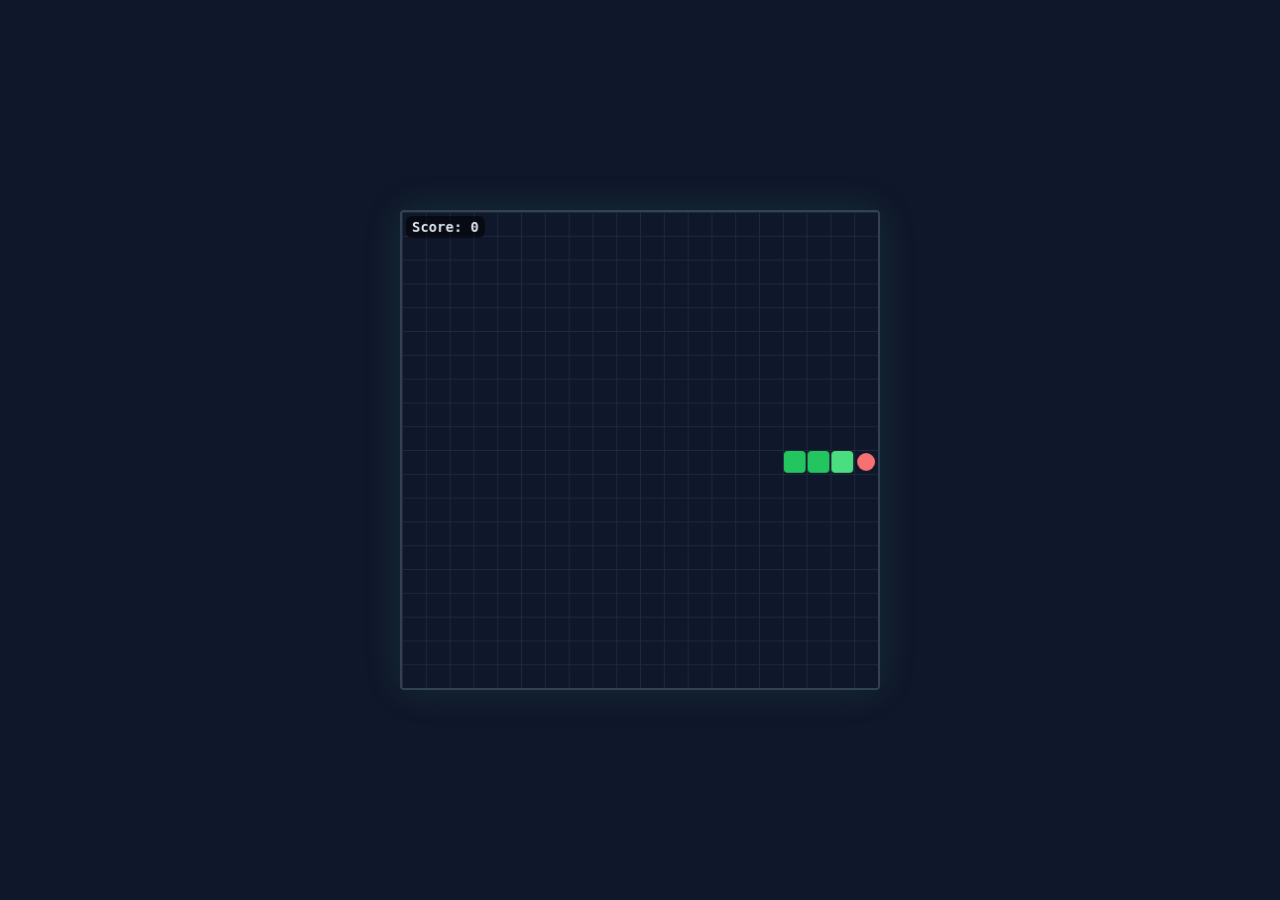
<file: index.html>
<!DOCTYPE html>
<html lang="ru">
<head>
  <meta charset="UTF-8" />
  <meta name="viewport" content="width=device-width, initial-scale=1.0" />
  <title>Snake</title>
  <link rel="stylesheet" href="style.css" />
</head>
<body>
  <div id="app">
    <canvas id="gameCanvas"></canvas>

    <!-- Mobile D-pad -->
    <div id="dpad">
      <button id="btn-up"    class="dpad-btn" aria-label="Up">▲</button>
      <div class="dpad-row">
        <button id="btn-left"  class="dpad-btn" aria-label="Left">◀</button>
        <button id="btn-right" class="dpad-btn" aria-label="Right">▶</button>
      </div>
      <button id="btn-down"  class="dpad-btn" aria-label="Down">▼</button>
    </div>
  </div>

  <script src="game.js"></script>
</body>
</html>
</file>
<file: style.css>
/* ── Reset ───────────────────────────────────────────── */
*, *::before, *::after {
  box-sizing: border-box;
  margin: 0;
  padding: 0;
}

/* ── Page ────────────────────────────────────────────── */
body {
  background: #0f172a;
  display: flex;
  justify-content: center;
  align-items: center;
  min-height: 100vh;
  font-family: monospace, monospace;
}

/* ── Game container ──────────────────────────────────── */
#app {
  display: flex;
  flex-direction: column;
  align-items: center;
  gap: 16px;
}

/* ── Canvas ──────────────────────────────────────────── */
#gameCanvas {
  display: block;
  border: 2px solid #334155;
  border-radius: 4px;
  box-shadow: 0 0 40px rgba(74, 222, 128, 0.12);
  /* Scale down on small screens while keeping aspect ratio */
  max-width: min(100vw - 32px, 480px);
  height: auto;
}

/* ── Mobile D-pad ────────────────────────────────────── */
#dpad {
  display: none;          /* hidden on desktop (keyboard available) */
  flex-direction: column;
  align-items: center;
  gap: 6px;
  user-select: none;
}

.dpad-row {
  display: flex;
  gap: 6px;
}

.dpad-btn {
  width:  56px;
  height: 56px;
  background: #1e293b;
  border: 2px solid #334155;
  border-radius: 10px;
  color: #e2e8f0;
  font-size: 22px;
  cursor: pointer;
  touch-action: manipulation;
  transition: background 0.1s;
}

.dpad-btn:active {
  background: #334155;
}

/* Show D-pad only on touch devices */
@media (hover: none) and (pointer: coarse) {
  #dpad { display: flex; }
}
</file>
